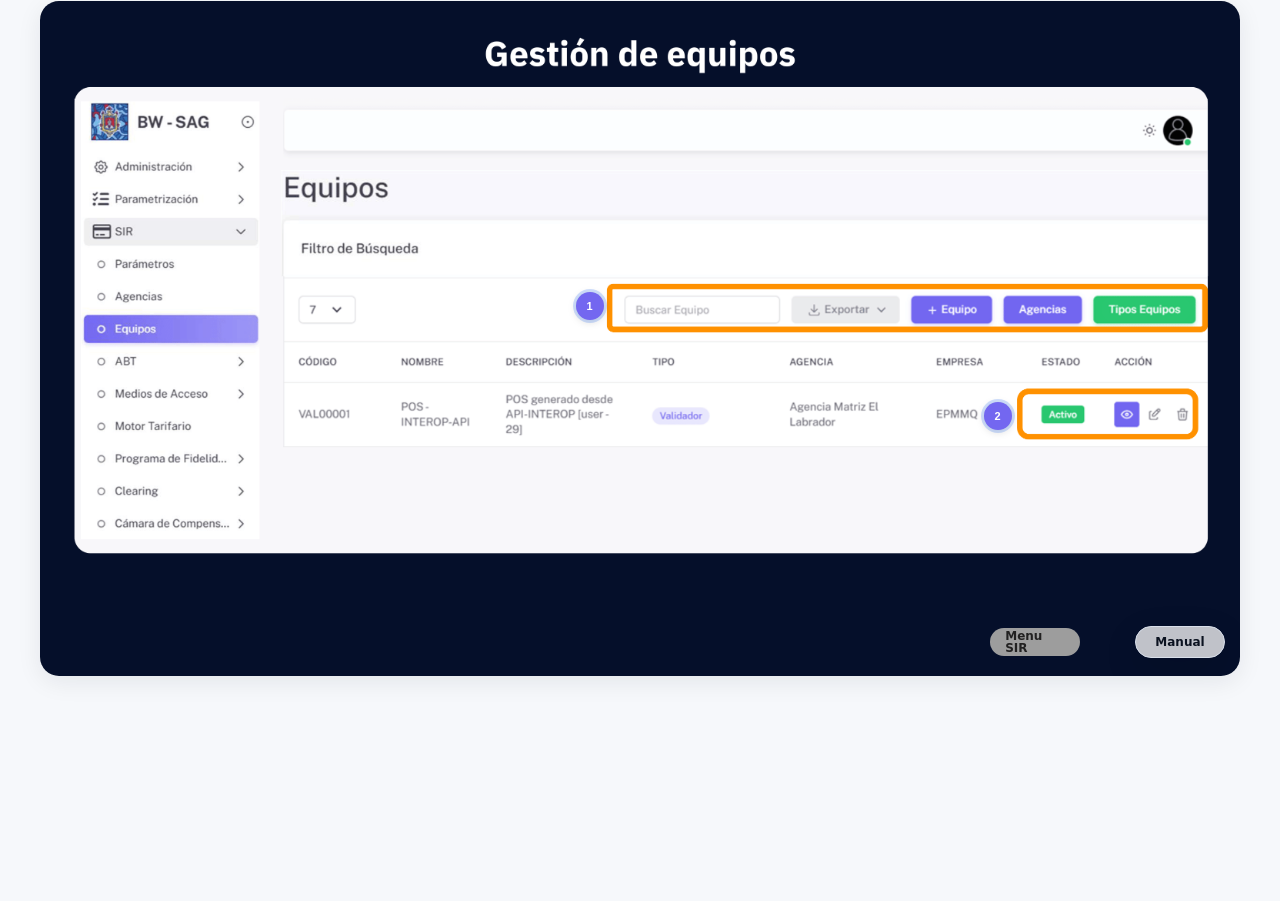
<file: index.html>
<!DOCTYPE html>
<html lang="es">
<head>
  <meta charset="utf-8" />
  <meta name="viewport" content="width=device-width, initial-scale=1" />
  <title>Equipos</title>
  <link rel="stylesheet" href="style.css" />
</head>
<body>

  <main id="board" aria-label="Imagen con puntos interactivos">
    <!-- Cambia la ruta si tu imagen tiene otro nombre -->
    <img id="base" src="img/Gestión de Equipos.png" alt="Imagen base" />
    <!-- Capas superpuestas -->
    <div id="hotspots" aria-live="polite"></div>
    <div id="actions" aria-label="Botones de acción"></div>
    <div id="coords" hidden></div>
  </main>

  <footer></footer>

  <noscript>Esta página requiere JavaScript para mostrar los tooltips y botones interactivos.</noscript>

  <!-- Importante: data.js primero (puebla #hotspots / #actions), luego script.js (maneja el clic) -->
  <script src="data.js" defer></script>
  <script src="script.js" defer></script>
</body>
</html>
</file>
<file: style.css>
/* =========================
   style.css — versión completa (edge-aware + z-index + enlaces OK)
   ========================= */

:root{
  --spot-size: 28px;
  --spot-outline: 3px;
  --tip-max: 320px;
  --tip-pad: 10px;
  --brand: #7367f0;         /* color principal */
  --ok: #15B79E;
  --text-dark: #0b1220;
  --text-mid: #334;
  --bg: #f6f8fb;
}

*{ box-sizing: border-box; }
html, body{ height: 100%; }

body{
  margin:0;
  font-family: system-ui,-apple-system,Segoe UI,Roboto,Ubuntu,'Helvetica Neue',Arial,sans-serif;
  line-height:1.45;
  color:var(--text-dark);
  background:var(--bg);
}

header, footer{
  max-width:1100px;
  margin:13px auto;
  padding:0 10px;
}

h1{ font-size: clamp(10px, 3vw, 26px); margin:.5rem 0; }
.hint{ margin:0; color:var(--text-mid); padding:.25rem 0; }

code{ background:#eef1f7; padding:.1rem .15rem; border-radius:.4rem }
kbd{ background:#111; color:#fff; padding:2px 6px; border-radius:7px; font-weight:700 }

/* ---- Lienzo principal ---- */
#board{
  position:relative;
  max-width:1200px;
  margin:1px auto;
  background:#fff;
  border-radius:19px;
  box-shadow:0 6px 24px rgba(12,21,42,.08);
  overflow:hidden;            /* recorta para que el tooltip no se salga del marco */
}

#base{ display:block; width:100%; height:auto; }

/* Capas superpuestas */
#hotspots, #actions{
  position:absolute;
  inset:0;
}

/* Orden de capas: hotspots por encima de actions */
#actions{ z-index:100; }
#hotspots{
  z-index:200;
  /* Muy importante: deja pasar clics al contenido de abajo,
     salvo en los elementos interactivos (los definimos más abajo) */
  pointer-events:none;
}

/* =========================
   HOTSPOTS
   ========================= */

.hotspot{
  position:absolute;
  width:var(--spot-size);
  height:var(--spot-size);
  margin:0;
  padding:0;
  border:0;
  border-radius:999px;
  background:var(--brand);
  box-shadow:0 0 0 var(--spot-outline) rgba(21,94,239,.2), 0 2px 8px rgba(0,0,0,.15);
  transform:translate(-50%,-50%);
  cursor:pointer;
  z-index:1;
  /* Reactiva los eventos solo en el hotspot */
  pointer-events:auto;
}
.hotspot:focus{ outline:3px solid #88a8ff; outline-offset:2px; }

/* Cuando esté abierto o con focus, súbelo sobre todo */
.hotspot.open,
.hotspot:focus-within{ z-index:10000; }

.hotspot .num{
  position:absolute; inset:0;
  display:flex; align-items:center; justify-content:center;
  font-size:11px; color:#fff; font-weight:700;
}

/* ---- Tooltip ---- */
.tip{
  position:absolute;

  /* Posición por defecto: ARRIBA y centrado respecto al hotspot */
  left:50%;
  bottom: calc(100% + 8px);
  transform: translateX(-50%);
  min-width:160px;
  max-width:var(--tip-max);
  background:#fff;
  border:1px solid #e6eaf2;
  border-radius:12px;
  padding:var(--tip-pad);
  box-shadow:0 16px 48px rgba(16,22,40,.12);
  font-size:14px;
  line-height:1.35;

  /* Oculto por defecto y sin capturar puntero */
  opacity:0;
  pointer-events:none;

  transition: opacity .15s ease;
  will-change: transform;
  z-index:1; /* con .hotspot.open ya está por encima de todo */
  word-wrap: break-word;
  overflow-wrap: anywhere;
  white-space: normal;
}

.tip h3{ margin:.1rem 0 .25rem; font-size:14px; }
.tip p{ margin:0; color:#223; }

.tip a.tip-link{
  display:inline-block;
  margin-top:8px;
  text-decoration: underline;
  font-weight:700;
  color:var(--brand);
}

/* Mostrar SOLO cuando el hotspot esté "open" (vía JS) */
.hotspot.open .tip{
  opacity:1;
  pointer-events:auto; /* el tooltip abierto sí es interactivo */
}

/* Respaldo: si el tooltip no está dentro del .hotspot y recibe .open, se muestra */
.tip.open{
  opacity:1;
  pointer-events:auto;
}

/* ---- Orientaciones alternativas (controladas por data-attributes en .hotspot) ---- */
.hotspot[data-align="right"] .tip{
  top:50%; bottom:auto; left: calc(100% + 8px);
  right:auto; transform: translateY(-50%);
}
.hotspot[data-align="left"] .tip{
  top:50%; bottom:auto; left:auto; right: calc(100% + 8px);
  transform: translateY(-50%);
}
.hotspot[data-vpos="bottom"] .tip{
  top: calc(100% + 8px); bottom:auto; left:50%; right:auto;
  transform: translateX(-50%);
}
.hotspot[data-vpos="top"] .tip{
  bottom: calc(100% + 8px); top:auto; left:50%; right:auto;
  transform: translateX(-50%);
}

/* ---- Visor de coordenadas (modo E) ---- */
#coords{
  position:absolute;
  right:8px; bottom:8px;
  background:#111; color:#fff;
  padding:12px 16px; border-radius:26px;
  font-size:12px; opacity:.85;
  z-index:120;
}

/* =========================
   BOTONES FLOTANTES (ACTIONS)
   ========================= */

.action-btn{
  position:absolute;
  transform: translate(-50%, -50%);
  display:inline-flex; align-items:center; justify-content:center;
  gap:.5rem;
  padding:.5rem .9rem;
  border-radius:999px;
  border:1px solid transparent;
  text-decoration:none;
  font-weight:600;
  font-size:10px;
  line-height:1;
  cursor:pointer;
  user-select:none
}
</file>
